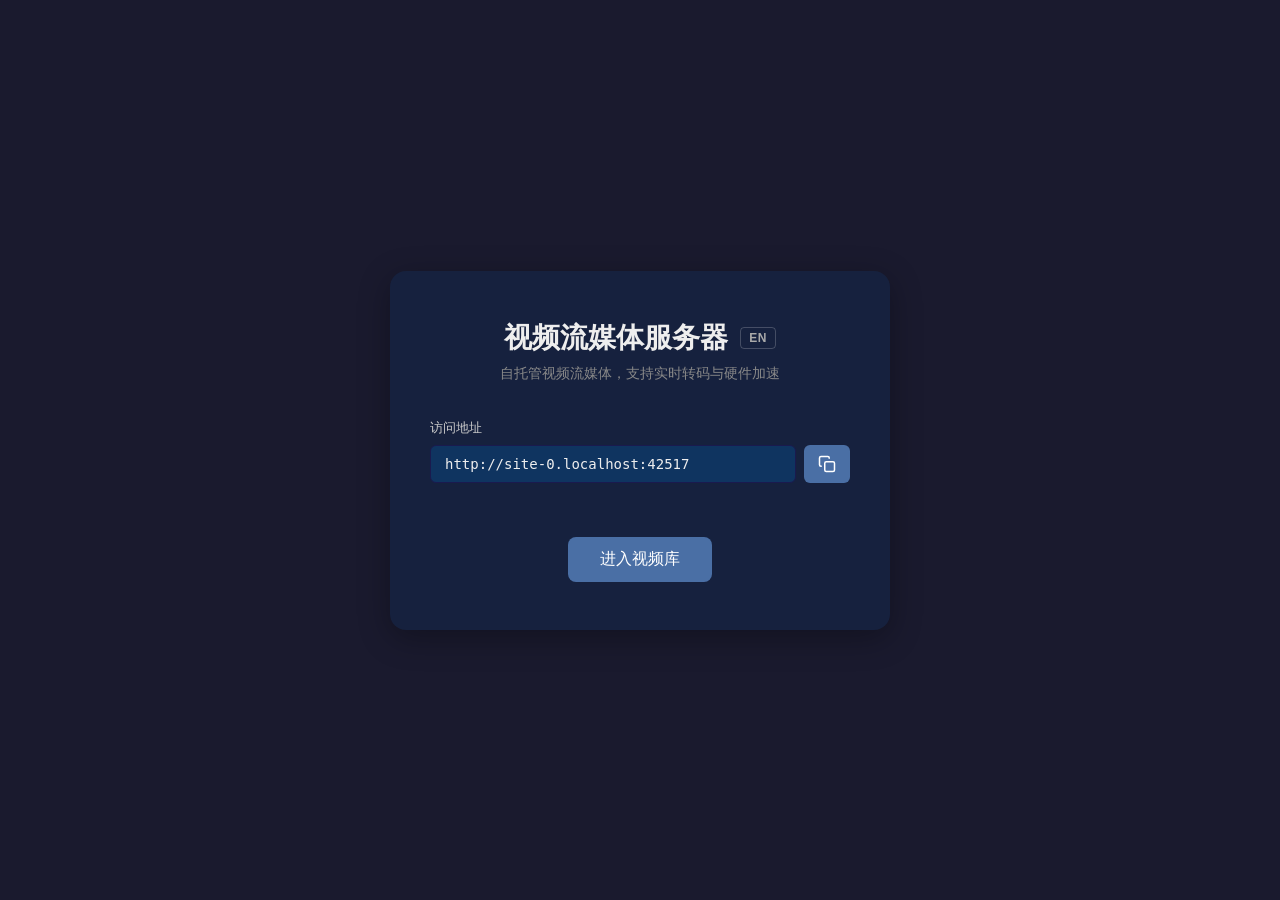
<file: static/home.html>
<!DOCTYPE html>
<html lang="zh-CN">
<head>
    <meta charset="UTF-8">
    <meta name="viewport" content="width=device-width, initial-scale=1.0">
    <title data-i18n="pageTitle">视频流媒体服务器</title>
    <link rel="icon" href="/static/favicon.svg" type="image/svg+xml">
    <link rel="stylesheet" href="/static/style.css">
</head>
<body>
    <div class="home-container">
        <div class="home-card">
            <div class="home-header-row">
                <h1 data-i18n="title">视频流媒体服务器</h1>
                <button id="lang-btn" class="lang-btn" onclick="toggleLang()">EN</button>
            </div>
            <p class="subtitle" data-i18n="subtitle">自托管视频流媒体，支持实时转码与硬件加速</p>

            <div class="url-section">
                <label data-i18n="accessUrl">访问地址</label>
                <div class="url-row">
                    <input type="text" id="access-url" readonly>
                    <button id="copy-btn" onclick="copyUrl()" title="Copy">
                        <svg width="18" height="18" viewBox="0 0 24 24" fill="none" stroke="currentColor" stroke-width="2"><rect x="9" y="9" width="13" height="13" rx="2" ry="2"/><path d="M5 15H4a2 2 0 01-2-2V4a2 2 0 012-2h9a2 2 0 012 2v1"/></svg>
                    </button>
                </div>
                <span id="copy-msg" class="copy-msg"></span>
            </div>

            <a href="/library" class="enter-btn" data-i18n="enter">进入视频库</a>
        </div>
    </div>

    <script>
        const _i18n = {
            zh: {
                pageTitle: "视频流媒体服务器",
                title: "视频流媒体服务器",
                subtitle: "自托管视频流媒体，支持实时转码与硬件加速",
                accessUrl: "访问地址",
                enter: "进入视频库",
                copied: "已复制!",
            },
            en: {
                pageTitle: "Video Streamer",
                title: "Video Streamer",
                subtitle: "Self-hosted video streaming with real-time transcoding & hardware acceleration",
                accessUrl: "Access URL",
                enter: "Enter Video Library",
                copied: "Copied!",
            },
        };

        let _lang = localStorage.getItem("lang") || "zh";

        function t(key) { return _i18n[_lang]?.[key] || _i18n.zh[key] || key; }

        function _applyLang() {
            document.documentElement.lang = _lang === "zh" ? "zh-CN" : "en";
            document.querySelectorAll("[data-i18n]").forEach(el => el.textContent = t(el.dataset.i18n));
            document.getElementById("lang-btn").textContent = _lang === "zh" ? "EN" : "中文";
        }

        function toggleLang() {
            _lang = _lang === "zh" ? "en" : "zh";
            localStorage.setItem("lang", _lang);
            _applyLang();
        }

        _applyLang();

        const url = window.location.origin;
        document.getElementById("access-url").value = url;

        async function copyUrl() {
            try {
                await navigator.clipboard.writeText(url);
                const msg = document.getElementById("copy-msg");
                msg.textContent = t("copied");
                setTimeout(() => msg.textContent = "", 2000);
            } catch {
                const input = document.getElementById("access-url");
                input.select();
                document.execCommand("copy");
                const msg = document.getElementById("copy-msg");
                msg.textContent = t("copied");
                setTimeout(() => msg.textContent = "", 2000);
            }
        }
    </script>
</body>
</html>
</file>
<file: static/style.css>
* {
    margin: 0;
    padding: 0;
    box-sizing: border-box;
}

body {
    font-family: -apple-system, BlinkMacSystemFont, "Segoe UI", Roboto, sans-serif;
    background: #1a1a2e;
    color: #eee;
    min-height: 100vh;
}

header {
    background: #16213e;
    padding: 16px 24px;
    display: flex;
    align-items: center;
    justify-content: space-between;
    box-shadow: 0 2px 8px rgba(0,0,0,0.3);
}

header h1 {
    font-size: 20px;
    font-weight: 600;
}

.header-right {
    display: flex;
    align-items: center;
    gap: 16px;
}

#status {
    font-size: 13px;
    color: #888;
}

#settings-btn {
    background: none;
    border: none;
    color: #aaa;
    cursor: pointer;
    padding: 6px;
    border-radius: 6px;
    display: flex;
    align-items: center;
    transition: color 0.2s, background 0.2s;
}

#settings-btn:hover {
    color: #fff;
    background: rgba(255,255,255,0.1);
}

.lang-btn {
    background: none;
    border: 1px solid rgba(255,255,255,0.2);
    color: #aaa;
    cursor: pointer;
    padding: 3px 8px;
    border-radius: 4px;
    font-size: 12px;
    font-weight: 600;
    letter-spacing: 0.5px;
    transition: color 0.2s, background 0.2s, border-color 0.2s;
}

.lang-btn:hover {
    color: #fff;
    background: rgba(255,255,255,0.1);
    border-color: rgba(255,255,255,0.4);
}

main {
    max-width: 1400px;
    margin: 0 auto;
    padding: 24px;
}

.hidden {
    display: none !important;
}

.active {
    display: block;
}

/* Settings Panel */
#settings-overlay {
    position: fixed;
    inset: 0;
    background: rgba(0,0,0,0.5);
    z-index: 99;
}

#settings-panel {
    position: fixed;
    top: 0;
    right: 0;
    width: 400px;
    max-width: 90vw;
    height: 100vh;
    background: #16213e;
    z-index: 100;
    box-shadow: -4px 0 24px rgba(0,0,0,0.5);
    display: flex;
    flex-direction: column;
}

.settings-header {
    display: flex;
    align-items: center;
    justify-content: space-between;
    padding: 20px 24px;
    border-bottom: 1px solid #1a1a4e;
}

.settings-header h2 {
    font-size: 18px;
    font-weight: 600;
}

.close-btn {
    background: none;
    border: none;
    color: #aaa;
    font-size: 24px;
    cursor: pointer;
    padding: 0 4px;
    line-height: 1;
}

.close-btn:hover {
    color: #fff;
}

.settings-body {
    padding: 24px;
    display: flex;
    flex-direction: column;
    gap: 20px;
    overflow-y: auto;
}

.form-group {
    display: flex;
    flex-direction: column;
    gap: 6px;
}

.form-group label {
    font-size: 13px;
    font-weight: 500;
    color: #ccc;
}

.form-group input {
    background: #0f3460;
    border: 1px solid #1a1a4e;
    color: #eee;
    padding: 10px 12px;
    border-radius: 6px;
    font-size: 14px;
    font-family: monospace;
    outline: none;
    transition: border-color 0.2s;
}

.form-group input:focus {
    border-color: #4a6fa5;
}

.form-group select {
    background: #0f3460;
    border: 1px solid #1a1a4e;
    color: #eee;
    padding: 10px 12px;
    border-radius: 6px;
    font-size: 14px;
    outline: none;
    transition: border-color 0.2s;
}

.form-group select:focus {
    border-color: #4a6fa5;
}

.form-group .hint {
    font-size: 12px;
    color: #666;
}

.dir-row {
    display: flex;
    gap: 6px;
    margin-bottom: 6px;
    align-items: center;
}

.dir-row input {
    flex: 1;
    background: #0f3460;
    border: 1px solid #1a1a4e;
    color: #eee;
    padding: 8px 10px;
    border-radius: 6px;
    font-size: 13px;
    font-family: monospace;
    outline: none;
}

.dir-row input:focus {
    border-color: #4a6fa5;
}

.dir-remove-btn {
    background: #e74c3c;
    color: #fff;
    border: none;
    border-radius: 4px;
    cursor: pointer;
    padding: 6px 10px;
    font-size: 14px;
    flex-shrink: 0;
}

.dir-remove-btn:hover {
    background: #c0392b;
}

.add-dir-btn {
    background: none;
    border: 1px dashed #555;
    color: #888;
    padding: 8px 12px;
    border-radius: 6px;
    cursor: pointer;
    width: 100%;
    margin-top: 4px;
    font-size: 13px;
    transition: border-color 0.2s, color 0.2s;
}

.add-dir-btn:hover {
    border-color: #4a6fa5;
    color: #aaa;
}

.primary-btn {
    background: #4a6fa5;
    border: none;
    color: #fff;
    padding: 10px 20px;
    border-radius: 6px;
    font-size: 14px;
    font-weight: 500;
    cursor: pointer;
    transition: background 0.2s;
    align-self: flex-start;
}

.primary-btn:hover {
    background: #5a8fc5;
}

.primary-btn:disabled {
    opacity: 0.5;
    cursor: not-allowed;
}

#settings-msg {
    padding: 10px 14px;
    border-radius: 6px;
    font-size: 13px;
}

#settings-msg.success {
    background: #0f3460;
    color: #6fcf97;
}

#settings-msg.error {
    background: #3d1f1f;
    color: #e57373;
}

/* Video Grid */
#video-grid {
    display: grid;
    grid-template-columns: repeat(auto-fill, minmax(280px, 1fr));
    gap: 20px;
}

.video-card {
    background: #16213e;
    border-radius: 10px;
    overflow: hidden;
    cursor: pointer;
    transition: transform 0.2s, box-shadow 0.2s;
}

.video-card:hover {
    transform: translateY(-4px);
    box-shadow: 0 8px 24px rgba(0,0,0,0.4);
}

.video-card .thumb {
    width: 100%;
    aspect-ratio: 16/9;
    background: #0f3460;
    display: flex;
    align-items: center;
    justify-content: center;
    font-size: 48px;
    color: #555;
    position: relative;
    overflow: hidden;
}

.video-card .thumb img {
    width: 100%;
    height: 100%;
    object-fit: cover;
}

.video-card .info {
    padding: 12px 16px;
}

.video-card .info h3 {
    font-size: 14px;
    font-weight: 500;
    white-space: nowrap;
    overflow: hidden;
    text-overflow: ellipsis;
    margin-bottom: 6px;
}

.video-card .meta {
    font-size: 12px;
    color: #888;
    display: flex;
    gap: 12px;
}

.video-card .badge {
    position: absolute;
    top: 8px;
    right: 8px;
    background: rgba(0,0,0,0.7);
    padding: 2px 8px;
    border-radius: 4px;
    font-size: 12px;
}

.video-card .cache-progress {
    position: absolute;
    bottom: 0;
    left: 0;
    right: 0;
    height: 4px;
    background: rgba(0,0,0,0.5);
}

.video-card .cache-progress-bar {
    height: 100%;
    background: #4a6fa5;
    width: 0%;
    transition: width 0.5s;
}

.video-card .cache-progress-bar.done {
    background: #6fcf97;
}

.video-card .cache-progress-bar.error {
    background: #e57373;
}

.video-card .cache-progress-bar.paused {
    background: #f0a500;
}

.video-card .cache-pause-btn {
    position: absolute;
    bottom: 6px;
    right: 6px;
    width: 28px;
    height: 28px;
    background: rgba(0,0,0,0.7);
    border: none;
    border-radius: 50%;
    color: #fff;
    cursor: pointer;
    display: flex;
    align-items: center;
    justify-content: center;
    padding: 0;
    transition: background 0.2s;
    z-index: 2;
}

.video-card .cache-pause-btn:hover {
    background: rgba(0,0,0,0.9);
}

.video-card .cache-pause-btn svg {
    width: 14px;
    height: 14px;
}

.video-card .cache-pct {
    position: absolute;
    bottom: 8px;
    left: 8px;
    background: rgba(0,0,0,0.7);
    padding: 2px 8px;
    border-radius: 4px;
    font-size: 12px;
    color: #fff;
    display: none;
}

#loading {
    text-align: center;
    padding: 60px;
    color: #666;
    font-size: 16px;
}

/* Player */
#back-btn {
    background: #16213e;
    border: 1px solid #333;
    color: #eee;
    padding: 8px 16px;
    border-radius: 6px;
    cursor: pointer;
    font-size: 14px;
    margin-bottom: 16px;
}

#back-btn:hover {
    background: #1a1a4e;
}

.player-wrapper {
    position: relative;
    width: 100%;
    max-width: 1200px;
    margin: 0 auto;
    background: #000;
    border-radius: 8px;
    overflow: hidden;
    aspect-ratio: 16 / 9;
}

#video-player {
    width: 100%;
    height: 100%;
    display: block;
    object-fit: contain;
}

#video-info {
    padding: 16px 0;
    font-size: 14px;
    color: #aaa;
}

#quality-selector {
    padding: 8px 0;
    display: flex;
    align-items: center;
    gap: 10px;
}

#quality-selector label {
    font-size: 14px;
    color: #aaa;
}

/* Custom Controls */
.custom-controls {
    position: absolute;
    bottom: 0;
    left: 0;
    right: 0;
    display: flex;
    align-items: center;
    gap: 12px;
    padding: 8px 16px;
    background: linear-gradient(transparent, rgba(0,0,0,0.7));
    opacity: 0;
    transition: opacity 0.3s;
    z-index: 3;
}

.player-wrapper:hover .custom-controls,
.custom-controls.force-visible {
    opacity: 1;
}

/* 触摸设备始终显示控件 */
@media (hover: none) {
    .custom-controls {
        opacity: 1;
    }
}

/* 原生控件模式（Safari <17）：隐藏自定义控件 */
.native-controls-mode .custom-controls {
    display: none !important;
}

.ctrl-btn {
    background: none;
    border: none;
    color: #fff;
    cursor: pointer;
    padding: 4px;
    display: flex;
    align-items: center;
    justify-content: center;
    border-radius: 4px;
    transition: background 0.2s;
}

.ctrl-btn:hover {
    background: rgba(255,255,255,0.15);
}

.ctrl-time {
    font-size: 13px;
    color: #ccc;
    white-space: nowrap;
    font-variant-numeric: tabular-nums;
    min-width: 100px;
    text-align: center;
}

/* Progress Bar */
.progress-container {
    flex: 1;
    height: 24px;
    display: flex;
    align-items: center;
    cursor: pointer;
    padding: 0 8px;
    position: relative;
}

.progress-tooltip {
    position: absolute;
    bottom: 100%;
    left: 0;
    transform: translateX(-50%);
    pointer-events: none;
    opacity: 0;
    transition: opacity 0.15s;
    margin-bottom: 8px;
    display: flex;
    flex-direction: column;
    align-items: center;
}

.progress-container:hover .progress-tooltip,
.progress-container.touch-active .progress-tooltip {
    opacity: 1;
}

.tooltip-thumb {
    width: 160px;
    height: 90px;
    border-radius: 4px;
    overflow: hidden;
    background: #000;
    background-size: auto;
    background-repeat: no-repeat;
    box-shadow: 0 2px 8px rgba(0,0,0,0.5);
    display: none;
}

.tooltip-thumb.active {
    display: block;
}

.tooltip-time {
    font-size: 12px;
    color: #fff;
    background: rgba(0,0,0,0.85);
    padding: 2px 8px;
    border-radius: 3px;
    white-space: nowrap;
    font-variant-numeric: tabular-nums;
    margin-top: 3px;
}

.progress-track {
    width: 100%;
    height: 4px;
    background: rgba(255,255,255,0.15);
    border-radius: 2px;
    position: relative;
    transition: height 0.15s;
}

.progress-container:hover .progress-track,
.progress-container.touch-active .progress-track {
    height: 8px;
}

.progress-transcoded {
    position: absolute;
    top: 0;
    left: 0;
    height: 100%;
    background: rgba(46, 204, 113, 0.4);
    border-radius: 2px;
    pointer-events: none;
    width: 0;
}

.progress-buffered {
    position: absolute;
    top: 0;
    left: 0;
    height: 100%;
    background: rgba(52, 152, 219, 0.5);
    border-radius: 2px;
    pointer-events: none;
    width: 0;
}

.progress-played {
    position: absolute;
    top: 0;
    left: 0;
    height: 100%;
    background: #fff;
    border-radius: 2px;
    pointer-events: none;
    width: 0;
}

.progress-handle {
    position: absolute;
    top: 50%;
    width: 14px;
    height: 14px;
    background: #fff;
    border-radius: 50%;
    transform: translate(-50%, -50%);
    left: 0;
    opacity: 0;
    transition: opacity 0.15s;
    pointer-events: none;
}

.progress-container:hover .progress-handle,
.progress-container.touch-active .progress-handle {
    opacity: 1;
}

/* Pre-transcode Status */
.pretranscode-status {
    padding: 8px 16px;
    margin: 8px 0;
    font-size: 13px;
    color: #aaa;
    background: rgba(46, 204, 113, 0.08);
    border: 1px solid rgba(46, 204, 113, 0.2);
    border-radius: 6px;
    display: flex;
    align-items: center;
    gap: 8px;
}

.pretranscode-status .mini-spinner {
    width: 12px;
    height: 12px;
    border: 2px solid rgba(46, 204, 113, 0.3);
    border-top-color: #2ecc71;
    border-radius: 50%;
    animation: spin 0.8s linear infinite;
}

@keyframes spin {
    to { transform: rotate(360deg); }
}

/* Player controls row */
.player-controls {
    display: flex;
    align-items: center;
    justify-content: space-between;
    gap: 16px;
}

#clear-cache-btn {
    font-size: 13px;
    padding: 6px 14px;
    border: 1px solid #5a2a2a;
}

#quality-select {
    background: #16213e;
    color: #eee;
    border: 1px solid #333;
    padding: 6px 12px;
    border-radius: 6px;
    font-size: 14px;
}

/* Header left */
.header-left {
    display: flex;
    align-items: center;
    gap: 12px;
}

.header-home {
    color: #aaa;
    display: flex;
    align-items: center;
    padding: 6px;
    border-radius: 6px;
    transition: color 0.2s, background 0.2s;
}

.header-home:hover {
    color: #fff;
    background: rgba(255,255,255,0.1);
}

/* Home Page */
.home-container {
    display: flex;
    align-items: center;
    justify-content: center;
    min-height: 100vh;
    padding: 24px;
}

.home-card {
    background: #16213e;
    border-radius: 16px;
    padding: 48px 40px;
    max-width: 500px;
    width: 100%;
    text-align: center;
    box-shadow: 0 8px 32px rgba(0,0,0,0.3);
}

.home-header-row {
    display: flex;
    align-items: center;
    justify-content: center;
    gap: 12px;
    margin-bottom: 8px;
}

.home-card h1 {
    font-size: 28px;
    font-weight: 700;
    margin-bottom: 0;
}

.home-card .subtitle {
    color: #888;
    font-size: 14px;
    margin-bottom: 36px;
}

.url-section {
    margin-bottom: 32px;
    text-align: left;
}

.url-section label {
    display: block;
    font-size: 13px;
    font-weight: 500;
    color: #ccc;
    margin-bottom: 8px;
}

.url-row {
    display: flex;
    gap: 8px;
}

.url-row input {
    flex: 1;
    background: #0f3460;
    border: 1px solid #1a1a4e;
    color: #eee;
    padding: 10px 14px;
    border-radius: 6px;
    font-size: 14px;
    font-family: monospace;
    outline: none;
}

.url-row button {
    background: #4a6fa5;
    border: none;
    color: #fff;
    padding: 10px 14px;
    border-radius: 6px;
    cursor: pointer;
    display: flex;
    align-items: center;
    transition: background 0.2s;
}

.url-row button:hover {
    background: #5a8fc5;
}

.copy-msg {
    display: block;
    font-size: 12px;
    color: #6fcf97;
    margin-top: 6px;
    height: 16px;
}

.enter-btn {
    display: inline-block;
    background: #4a6fa5;
    color: #fff;
    text-decoration: none;
    padding: 12px 32px;
    border-radius: 8px;
    font-size: 16px;
    font-weight: 500;
    transition: background 0.2s;
}

.enter-btn:hover {
    background: #5a8fc5;
}

/* Toolbar */
.toolbar {
    display: flex;
    align-items: center;
    justify-content: space-between;
    margin-bottom: 20px;
    gap: 16px;
    flex-wrap: wrap;
}

.toolbar-left {
    display: flex;
    align-items: center;
    gap: 12px;
    flex-wrap: wrap;
}

.search-box {
    position: relative;
    display: flex;
    align-items: center;
}

.search-box .search-icon {
    position: absolute;
    left: 10px;
    color: #666;
    pointer-events: none;
}

.search-box input {
    background: #16213e;
    border: 1px solid #333;
    color: #eee;
    padding: 6px 30px 6px 32px;
    border-radius: 6px;
    font-size: 13px;
    width: 200px;
    outline: none;
    transition: border-color 0.2s;
}

.search-box input:focus {
    border-color: #4a9eff;
}

.search-box input::placeholder {
    color: #666;
}

.search-clear {
    position: absolute;
    right: 6px;
    background: none;
    border: none;
    color: #888;
    cursor: pointer;
    font-size: 16px;
    line-height: 1;
    padding: 2px 4px;
}

.search-clear:hover {
    color: #eee;
}

.sort-group {
    display: flex;
    align-items: center;
    gap: 8px;
}

.sort-group label {
    font-size: 13px;
    color: #aaa;
}

.sort-group select,
#quality-select {
    background: #16213e;
    color: #eee;
    border: 1px solid #333;
    padding: 6px 12px;
    border-radius: 6px;
    font-size: 14px;
    outline: none;
}

.page-info {
    font-size: 13px;
    color: #888;
}

/* Pagination */
.pagination {
    display: flex;
    align-items: center;
    justify-content: center;
    gap: 6px;
    padding: 24px 0;
}

.pagination button {
    background: #16213e;
    border: 1px solid #333;
    color: #eee;
    padding: 8px 14px;
    border-radius: 6px;
    cursor: pointer;
    font-size: 14px;
    transition: background 0.2s;
    min-width: 40px;
}

.pagination button:hover:not(:disabled) {
    background: #1a1a4e;
}

.pagination button.active {
    background: #4a6fa5;
    border-color: #4a6fa5;
}

.pagination button:disabled {
    opacity: 0.3;
    cursor: not-allowed;
}

.pagination .dots {
    color: #666;
    padding: 0 4px;
}

/* Cache buttons */
.cache-btn {
    background: #0f3460;
    border: 1px solid #1a1a4e;
    color: #6fcf97;
    padding: 6px 14px;
    border-radius: 6px;
    cursor: pointer;
    font-size: 13px;
    white-space: nowrap;
    transition: background 0.2s;
}

.cache-btn:hover {
    background: #1a1a4e;
}

.cache-btn-stop {
    color: #e57373;
}

/* Batch progress */
.batch-progress {
    background: #16213e;
    border-radius: 8px;
    padding: 14px 18px;
    margin-bottom: 20px;
}

.batch-info {
    display: flex;
    justify-content: space-between;
    font-size: 13px;
    color: #aaa;
    margin-bottom: 10px;
}

.progress-bar {
    height: 6px;
    background: #0f3460;
    border-radius: 3px;
    overflow: hidden;
}

.progress-fill {
    height: 100%;
    background: #4a6fa5;
    border-radius: 3px;
    width: 0%;
    transition: width 0.3s;
}

/* Disk warning */
.disk-warning {
    background: #3d1f1f;
    border: 1px solid #5a2a2a;
    border-radius: 8px;
    padding: 12px 18px;
    margin-bottom: 20px;
    font-size: 13px;
    color: #e57373;
}

/* Modal */
.modal-overlay {
    position: fixed;
    inset: 0;
    background: rgba(0,0,0,0.6);
    z-index: 99;
}

.modal {
    position: fixed;
    top: 50%;
    left: 50%;
    transform: translate(-50%, -50%);
    background: #16213e;
    border-radius: 12px;
    width: 440px;
    max-width: 90vw;
    z-index: 100;
    box-shadow: 0 12px 40px rgba(0,0,0,0.5);
}

.modal-header {
    display: flex;
    align-items: center;
    justify-content: space-between;
    padding: 18px 24px;
    border-bottom: 1px solid #1a1a4e;
}

.modal-header h3 {
    font-size: 16px;
    font-weight: 600;
}

.modal-body {
    padding: 24px;
}

.modal-body p {
    font-size: 14px;
    color: #ccc;
    margin-bottom: 20px;
    line-height: 1.6;
}

.modal-actions {
    display: flex;
    gap: 10px;
    margin-bottom: 16px;
}

.secondary-btn {
    background: #0f3460;
    border: 1px solid #1a1a4e;
    color: #eee;
    padding: 10px 20px;
    border-radius: 6px;
    font-size: 14px;
    cursor: pointer;
    transition: background 0.2s;
}

.secondary-btn:hover {
    background: #1a1a4e;
}

#cache-modal-expand .form-group {
    margin-bottom: 16px;
}

#cache-modal-msg2 {
    padding: 10px 14px;
    border-radius: 6px;
    font-size: 13px;
    margin-top: 12px;
}

/* Loading overlay */
.loading-spinner {
    position: fixed;
    top: 50%;
    left: 50%;
    transform: translate(-50%, -50%);
    text-align: center;
    color: #eee;
    z-index: 101;
}

.spinner {
    width: 40px;
    height: 40px;
    border: 4px solid rgba(255,255,255,0.2);
    border-top-color: #4a6fa5;
    border-radius: 50%;
    margin: 0 auto 16px;
    animation: spin 0.8s linear infinite;
}

@keyframes spin {
    to { transform: rotate(360deg); }
}

.loading-spinner p {
    font-size: 14px;
    color: #aaa;
}

/* Responsive */
@media (max-width: 768px) {
    main {
        padding: 12px;
    }
    #video-grid {
        grid-template-columns: repeat(auto-fill, minmax(200px, 1fr));
        gap: 12px;
    }
    .home-card {
        padding: 32px 24px;
    }
    .toolbar {
        flex-direction: column;
        align-items: flex-start;
    }
}
</file>
